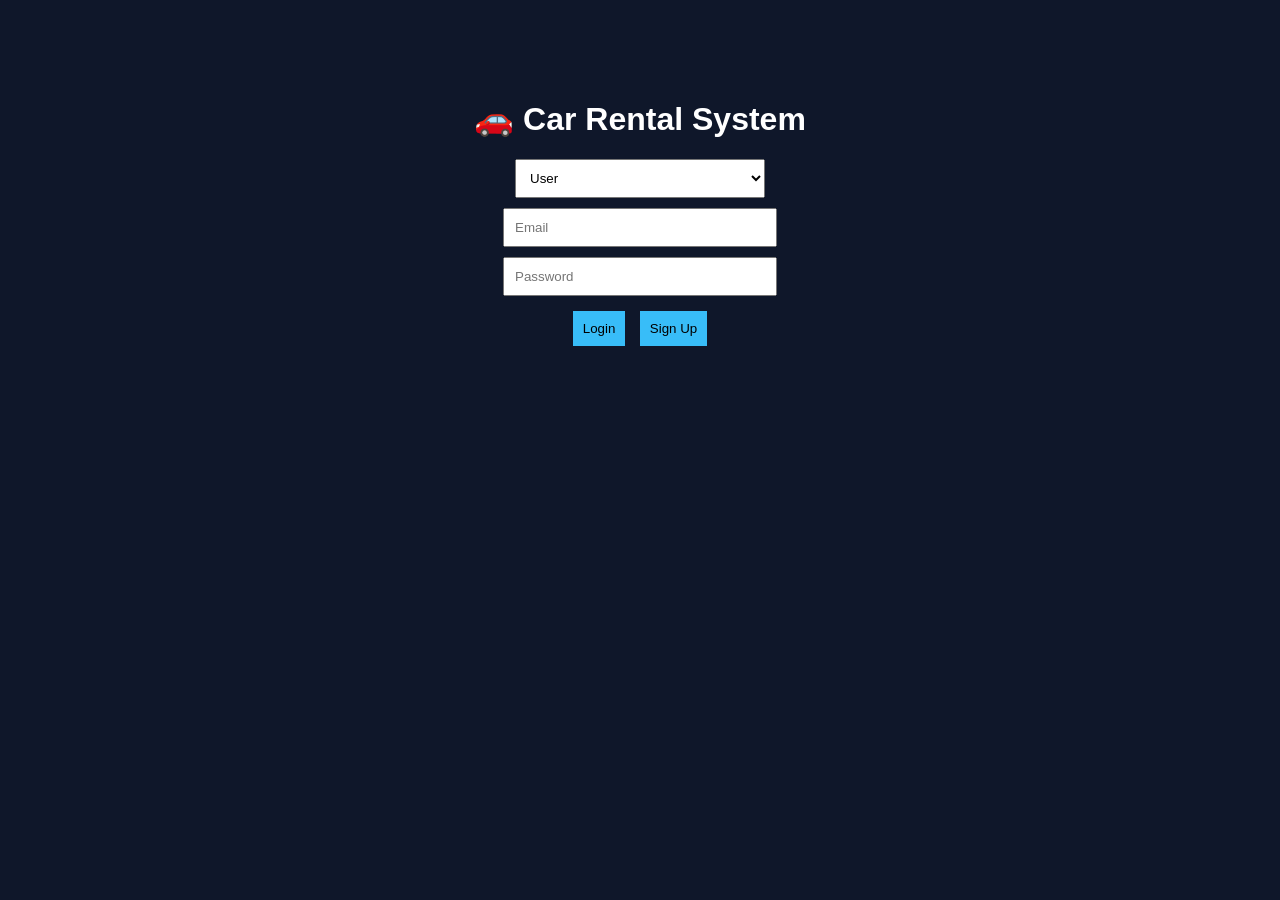
<file: index.html>
<!DOCTYPE html>
<html>
<head>
    <title>Car Rental Login</title>
    <link rel="stylesheet" href="style.css">
</head>
<body>

<div class="auth-container">
    <h1>🚗 Car Rental System</h1>

    <select id="role">
        <option value="user">User</option>
        <option value="admin">Admin</option>
        <option value="owner">Owner</option>
    </select>

    <input type="email" id="email" placeholder="Email" required>
    <input type="password" id="password" placeholder="Password" required>

    <button onclick="login()">Login</button>
    <button onclick="signup()">Sign Up</button>
</div>

<script src="script.js"></script>
</body>
</html>
</file>
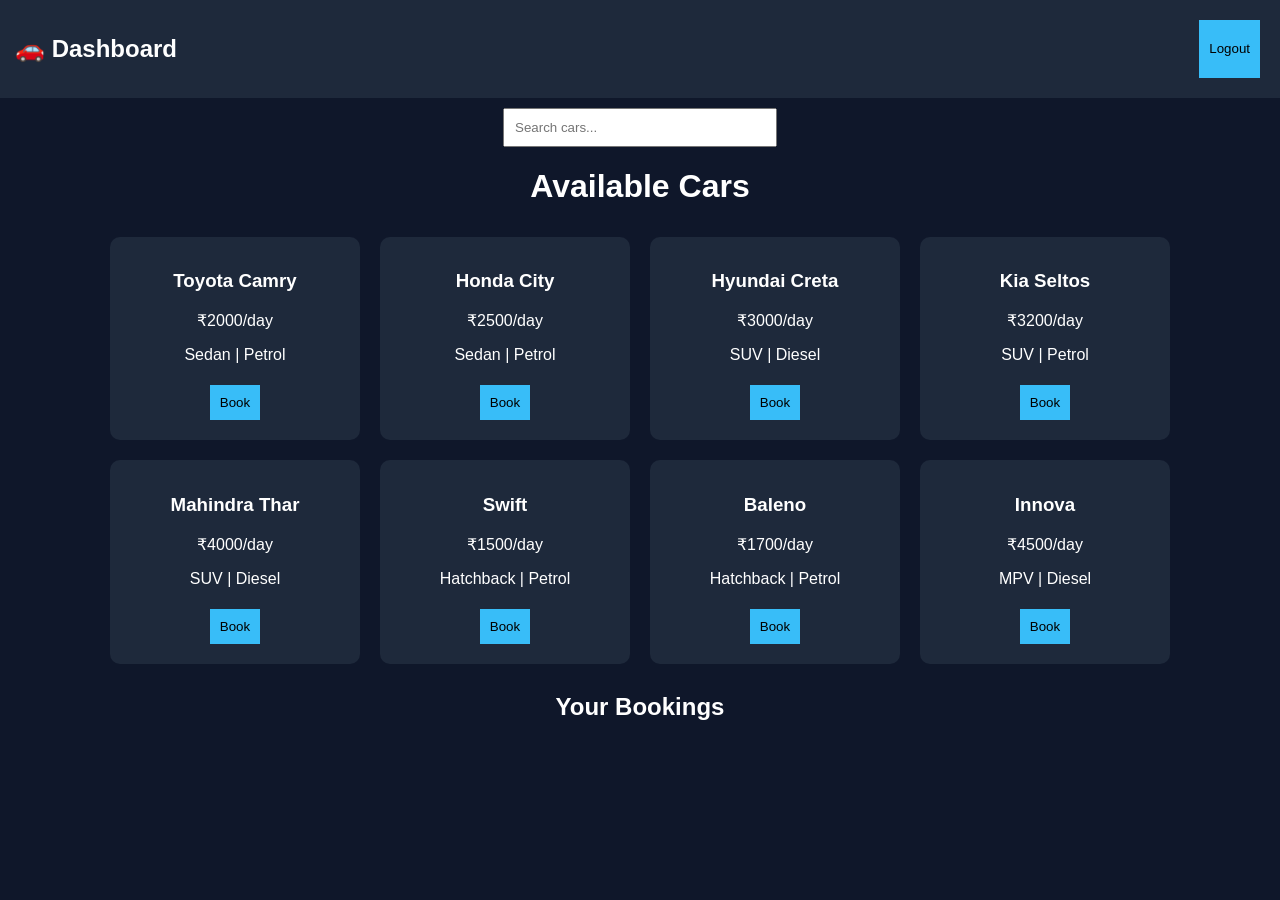
<file: dashboard.html>
<!DOCTYPE html>
<html>
<head>
    <title>Dashboard</title>
    <link rel="stylesheet" href="style.css">
</head>
<body>

<nav>
    <h2>🚗 Dashboard</h2>
    <button onclick="logout()">Logout</button>
</nav>

<input type="text" id="search" placeholder="Search cars..." onkeyup="searchCars()">

<h1>Available Cars</h1>
<div id="cars" class="car-container"></div>

<h2>Your Bookings</h2>
<div id="bookings"></div>

<script src="script.js"></script>
</body>
</html>
</file>
<file: style.css>
body {
    font-family: Arial;
    background: #0f172a;
    color: white;
    margin: 0;
    text-align: center;
}

.auth-container {
    margin-top: 100px;
}

input, select {
    display: block;
    margin: 10px auto;
    padding: 10px;
    width: 250px;
}

button {
    padding: 10px;
    margin: 5px;
    background: #38bdf8;
    border: none;
    cursor: pointer;
}

nav {
    display: flex;
    justify-content: space-between;
    padding: 15px;
    background: #1e293b;
}

.car-container {
    display: flex;
    flex-wrap: wrap;
    justify-content: center;
}

.card {
    background: #1e293b;
    margin: 10px;
    padding: 15px;
    border-radius: 10px;
    width: 220px;
}

.card img {
    width: 100%;
    border-radius: 10px;
}
</file>
